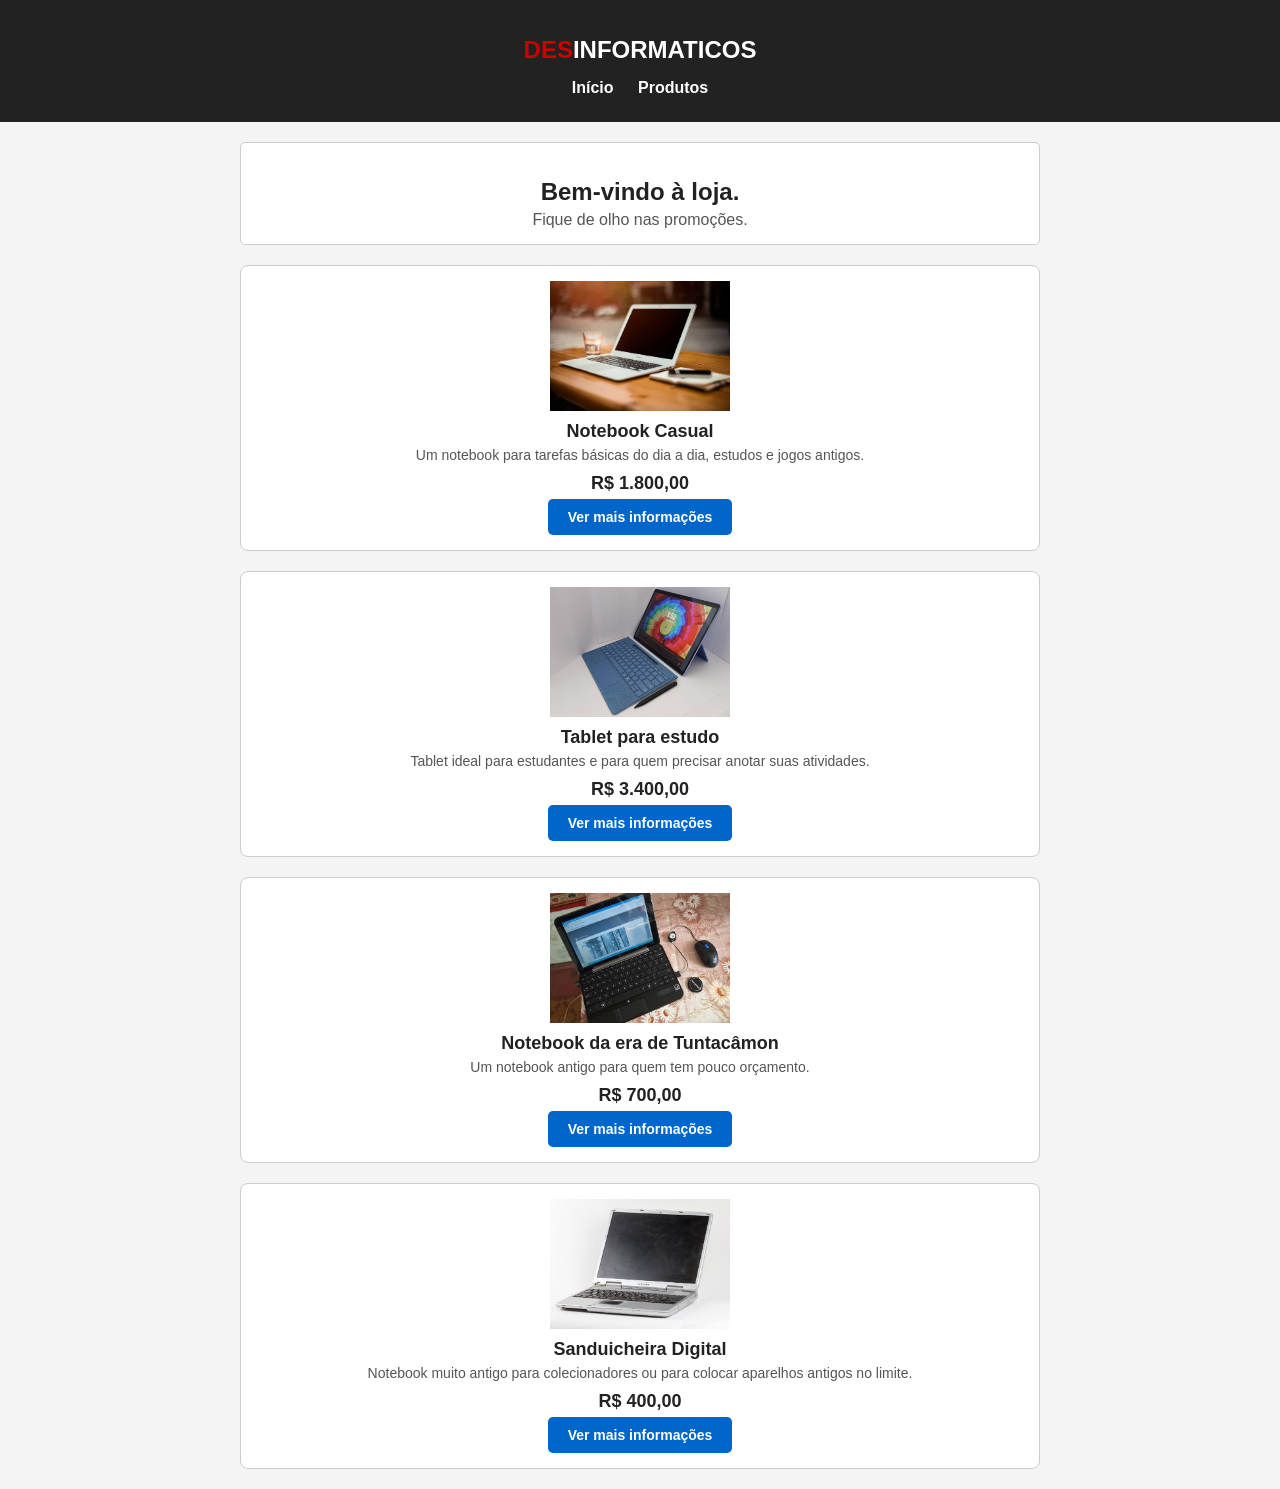
<file: projetofinal/index.html>
<!DOCTYPE html>
<html lang="pt-br">
<head>
    <meta charset="UTF-8">
    <meta name="viewport" content="width=device-width, initial-scale=1.0">
    <meta http-equiv="X-UA-Compatible" content="ie=edge">
    <link rel="stylesheet" href="css/style.css">
    <title>DESINFORMATICOS</title>
</head>
<body>

    <header>
        <h1 class="logo"><span class="vermelho">DES</span>INFORMATICOS</h1>
        <nav>
            <a class="links" href="index.html">Início</a>
            <a class="links" href="produtos.html">Produtos</a>
        </nav>
    </header>

    <main>
        <section class="principal">
            <div class="texto">
                <h2>Bem-vindo à loja.</h2>
                <p>Fique de olho nas promoções.</p>
            </div>
        </section>

        <section class="box">
            <a href="produto01.html">
                <img class="imagem" src="imagens/imagem01.jpg" alt="Notebook Casual">
            </a>
            <div class="conteudo">
                <h2>Notebook Casual</h2>
                <p class="descricao">Um notebook para tarefas básicas do dia a dia, estudos e jogos antigos.</p>
                <h2>R$ 1.800,00</h2>
                <a href="produto01.html" class="botao">Ver mais informações</a>
            </div>
        </section>

        <section class="box">
            <a href="produto02.html">
                <img class="imagem" src="imagens/imagem02.jpg" alt="Tablet para estudo">
            </a>
            <div class="conteudo">
                <h2>Tablet para estudo</h2>
                <p class="descricao">Tablet ideal para estudantes e para quem precisar anotar suas atividades.</p>
                <h2>R$ 3.400,00</h2>
                <a href="produto02.html" class="botao">Ver mais informações</a>
            </div>
        </section>

        <section class="box">
            <a href="produto03.html">
                <img class="imagem" src="imagens/imagem03.jpg" alt="Notebook da era de Tuntacâmon">
            </a>
            <div class="conteudo">
                <h2>Notebook da era de Tuntacâmon</h2>
                <p class="descricao">Um notebook antigo para quem tem pouco orçamento.</p>
                <h2>R$ 700,00</h2>
                <a href="produto03.html" class="botao">Ver mais informações</a>
            </div>
        </section>

        <section class="box">
            <a href="produto04.html">
                <img class="imagem" src="imagens/imagem04.jpg" alt="Sanduicheira Digital">
            </a>
            <div class="conteudo">
                <h2>Sanduicheira Digital</h2>
                <p class="descricao">Notebook muito antigo para colecionadores ou para colocar aparelhos antigos no limite.</p>
                <h2>R$ 400,00</h2>
                <a href="produto04.html" class="botao">Ver mais informações</a>
            </div>
        </section>
    </main>

</body>
</html>
</file>
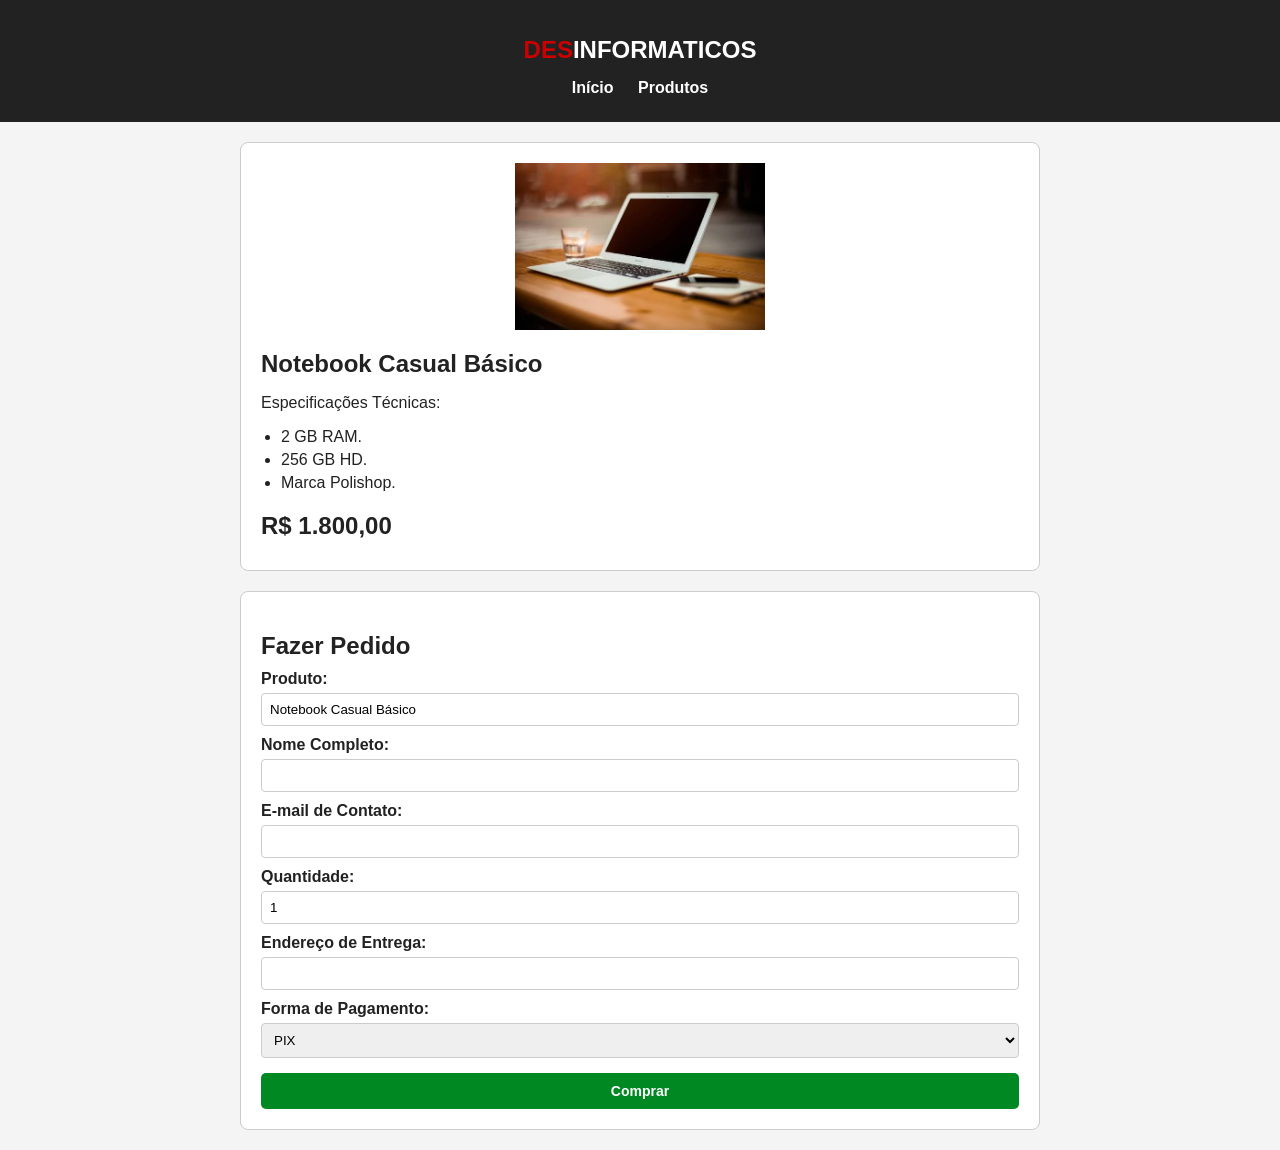
<file: projetofinal/produto01.html>
<!DOCTYPE html>
<html lang="pt-br">
<head>
    <meta charset="UTF-8">
    <meta name="viewport" content="width=device-width, initial-scale=1.0">
    <meta http-equiv="X-UA-Compatible" content="ie=edge">
    <link rel="stylesheet" href="css/style.css">
    <title>Notebook Casual</title>
</head>
<body>

    <header>
        <h1 class="logo"><span class="vermelho">DES</span>INFORMATICOS</h1>
        <nav>
            <a class="links" href="index.html">Início</a>
            <a class="links" href="produtos.html">Produtos</a>
        </nav>
    </header>

    <main class="main-detalhes">
        <section class="box-detalhes">
            <img class="imagem-detalhe" src="imagens/imagem01.jpg" alt="Notebook Antigo">
            <div class="conteudo-detalhe">
                <h2>Notebook Casual Básico</h2>
                <p>Especificações Técnicas:</p>
                <ul>
                    <li>2 GB RAM.</li>
                    <li>256 GB HD.</li>
                    <li>Marca Polishop.</li>
                </ul>
                <h2>R$ 1.800,00</h2>
            </div>
        </section>

        <section class="box-formulario">
            <h2>Fazer Pedido</h2>
            <form action="processa.php" method="POST" onsubmit="confirmarPedido()">
                <label for="produto">Produto:</label>
                <input type="text" name="produto" id="produto" value="Notebook Casual Básico" readonly>

                <label for="nome">Nome Completo:</label>
                <input type="text" name="nome" id="nome" required>

                <label for="email">E-mail de Contato:</label>
                <input type="email" name="email" id="email" required>

                <label for="quantidade">Quantidade:</label>
                <input type="text" name="quantidade" id="quantidade" value="1" required>

                <label for="endereco">Endereço de Entrega:</label>
                <input type="text" name="endereco" id="endereco" required>

                <label for="pagamento">Forma de Pagamento:</label>
                <select name="pagamento" id="pagamento">
                    <option value="PIX">PIX</option>
                    <option value="Cartão de Crédito">Cartão de Crédito</option>
                    <option value="Boleto">Boleto</option>
                </select>

                <input type="submit" value="Comprar" class="botao-comprar">
            </form>
        </section>
    </main>

    <script src="js/script.js"></script>
</body>
</html>
</file>
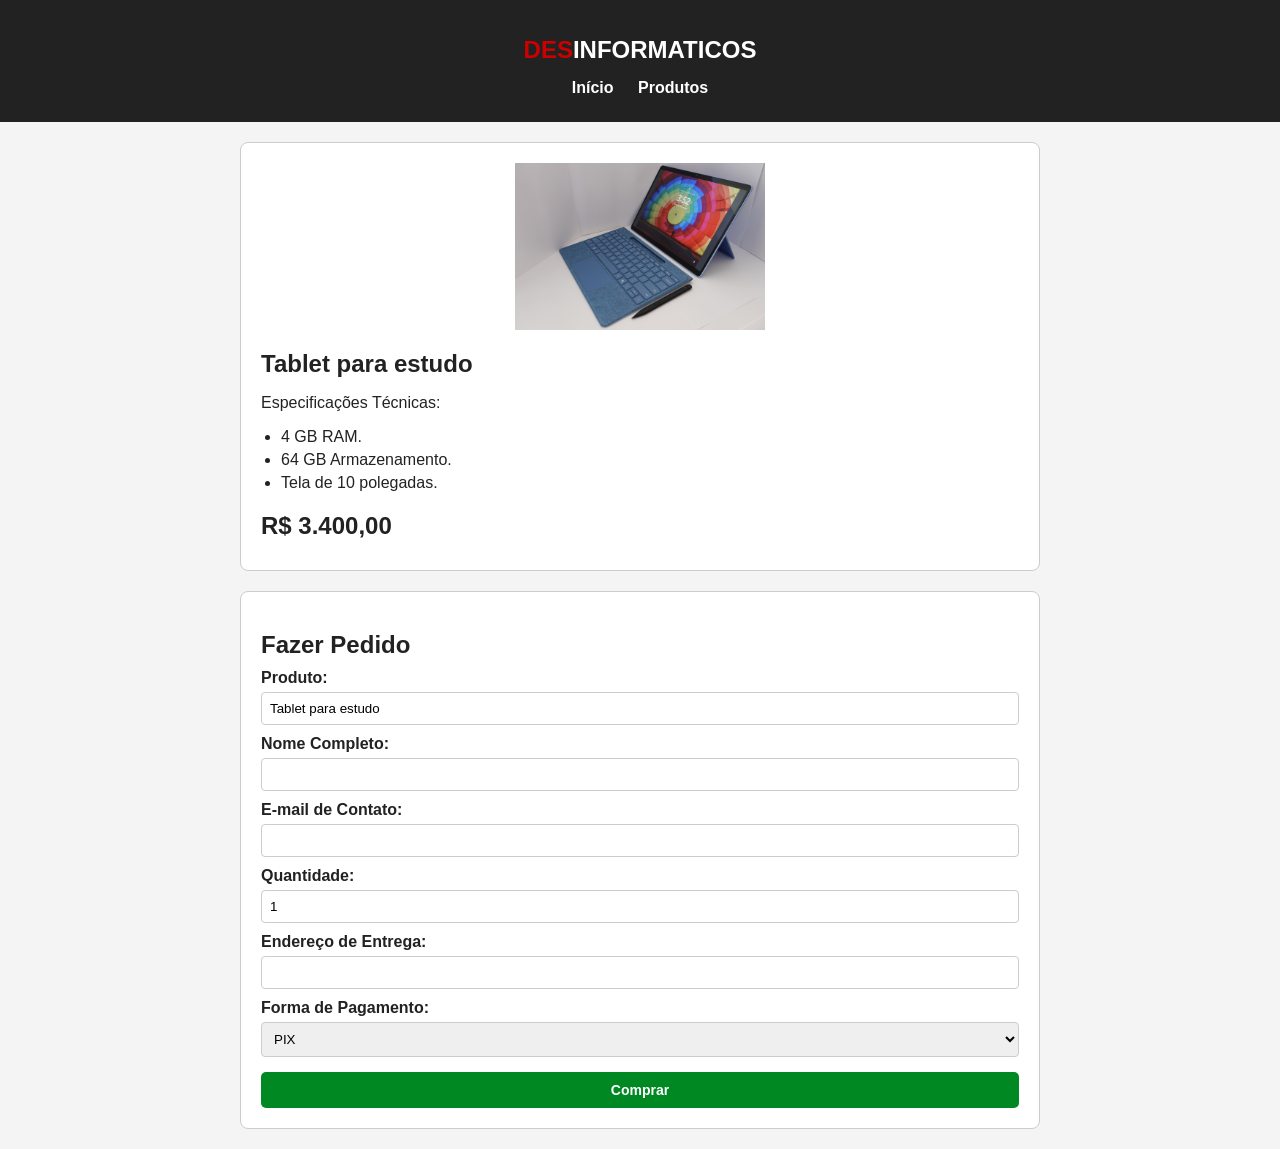
<file: projetofinal/produto02.html>
<!DOCTYPE html>
<html lang="pt-br">
<head>
    <meta charset="UTF-8">
    <meta name="viewport" content="width=device-width, initial-scale=1.0">
    <meta http-equiv="X-UA-Compatible" content="ie=edge">
    <link rel="stylesheet" href="css/style.css">
    <title>Tablet para estudo - Detalhes</title>
</head>
<body>

    <header>
        <h1 class="logo"><span class="vermelho">DES</span>INFORMATICOS</h1>
        <nav>
            <a class="links" href="index.html">Início</a>
            <a class="links" href="produtos.html">Produtos</a>
        </nav>
    </header>

    <main class="main-detalhes">
        <section class="box-detalhes">
            <img class="imagem-detalhe" src="imagens/imagem02.jpg" alt="Tablet para estudo">
            <div class="conteudo-detalhe">
                <h2>Tablet para estudo</h2>
                <p>Especificações Técnicas:</p>
                <ul>
                    <li>4 GB RAM.</li>
                    <li>64 GB Armazenamento.</li>
                    <li>Tela de 10 polegadas.</li>
                </ul>
                <h2>R$ 3.400,00</h2>
            </div>
        </section>

        <section class="box-formulario">
            <h2>Fazer Pedido</h2>
            <form action="processa.php" method="POST" onsubmit="confirmarPedido()">
                <label for="produto">Produto:</label>
                <input type="text" name="produto" id="produto" value="Tablet para estudo" readonly>

                <label for="nome">Nome Completo:</label>
                <input type="text" name="nome" id="nome" required>

                <label for="email">E-mail de Contato:</label>
                <input type="email" name="email" id="email" required>

                <label for="quantidade">Quantidade:</label>
                <input type="text" name="quantidade" id="quantidade" value="1" required>

                <label for="endereco">Endereço de Entrega:</label>
                <input type="text" name="endereco" id="endereco" required>

                <label for="pagamento">Forma de Pagamento:</label>
                <select name="pagamento" id="pagamento">
                    <option value="PIX">PIX</option>
                    <option value="Cartão de Crédito">Cartão de Crédito</option>
                    <option value="Boleto">Boleto</option>
                </select>

                <input type="submit" value="Comprar" class="botao-comprar">
            </form>
        </section>
    </main>

    <script src="js/script.js"></script>
</body>
</html>
</file>
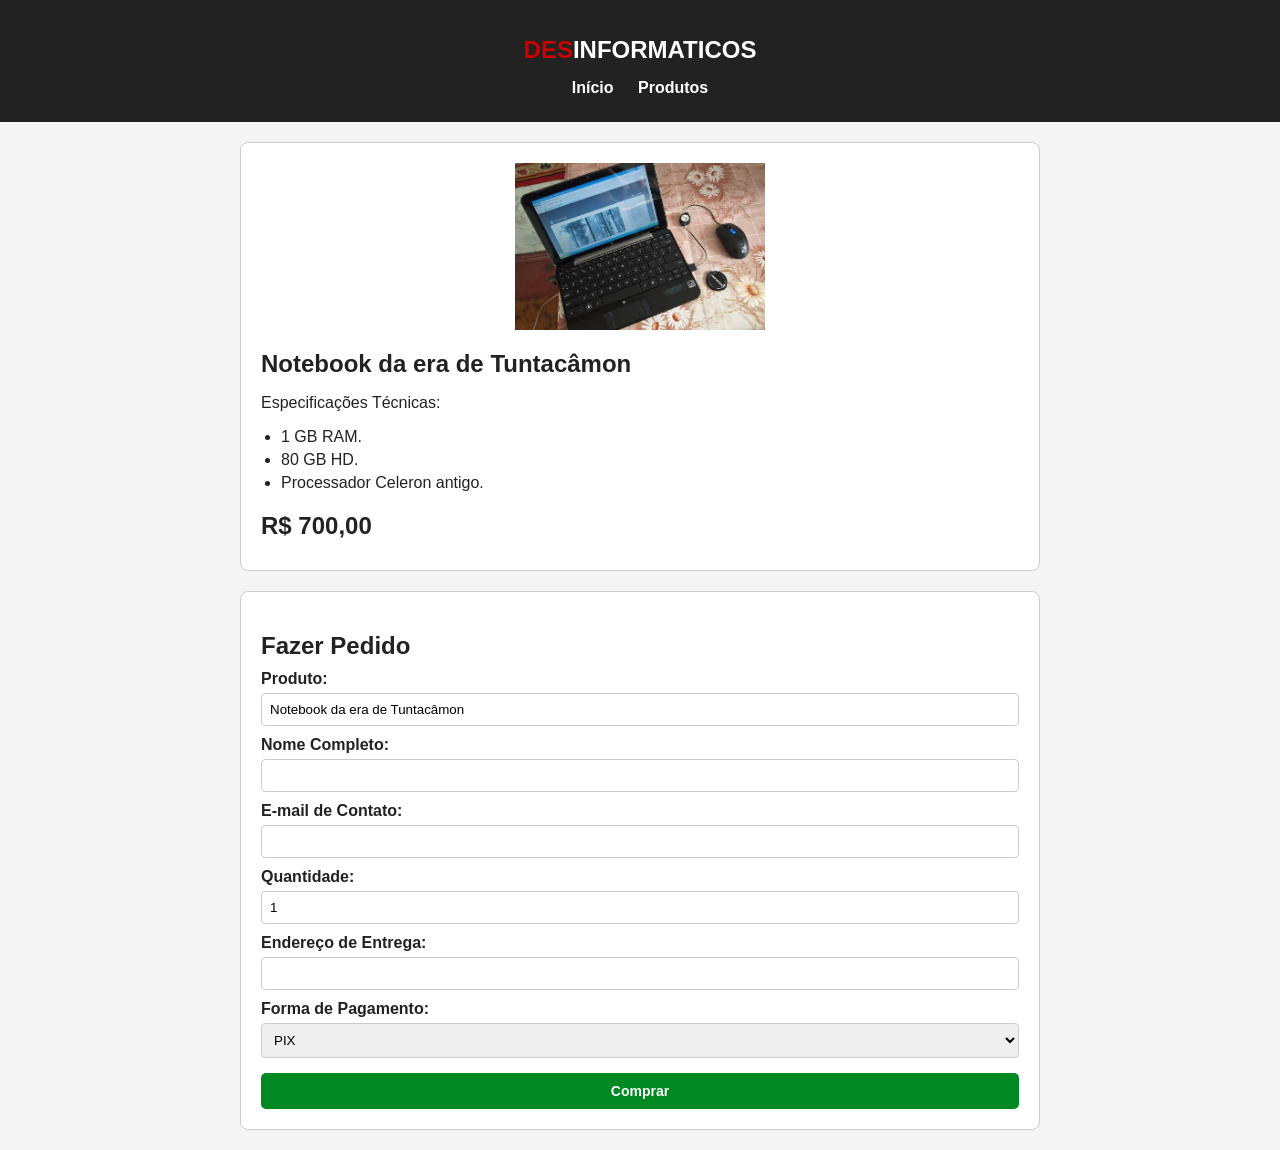
<file: projetofinal/produto03.html>
<!DOCTYPE html>
<html lang="pt-br">
<head>
    <meta charset="UTF-8">
    <meta name="viewport" content="width=device-width, initial-scale=1.0">
    <meta http-equiv="X-UA-Compatible" content="ie=edge">
    <link rel="stylesheet" href="css/style.css">
    <title>Notebook da era de Tuntacâmon - Detalhes</title>
</head>
<body>

    <header>
        <h1 class="logo"><span class="vermelho">DES</span>INFORMATICOS</h1>
        <nav>
            <a class="links" href="index.html">Início</a>
            <a class="links" href="produtos.html">Produtos</a>
        </nav>
    </header>

    <main class="main-detalhes">
        <section class="box-detalhes">
            <img class="imagem-detalhe" src="imagens/imagem03.jpg" alt="Notebook da era de Tuntacâmon">
            <div class="conteudo-detalhe">
                <h2>Notebook da era de Tuntacâmon</h2>
                <p>Especificações Técnicas:</p>
                <ul>
                    <li>1 GB RAM.</li>
                    <li>80 GB HD.</li>
                    <li>Processador Celeron antigo.</li>
                </ul>
                <h2>R$ 700,00</h2>
            </div>
        </section>

        <section class="box-formulario">
            <h2>Fazer Pedido</h2>
            <form action="processa.php" method="POST" onsubmit="confirmarPedido()">
                <label for="produto">Produto:</label>
                <input type="text" name="produto" id="produto" value="Notebook da era de Tuntacâmon" readonly>

                <label for="nome">Nome Completo:</label>
                <input type="text" name="nome" id="nome" required>

                <label for="email">E-mail de Contato:</label>
                <input type="email" name="email" id="email" required>

                <label for="quantidade">Quantidade:</label>
                <input type="text" name="quantidade" id="quantidade" value="1" required>

                <label for="endereco">Endereço de Entrega:</label>
                <input type="text" name="endereco" id="endereco" required>

                <label for="pagamento">Forma de Pagamento:</label>
                <select name="pagamento" id="pagamento">
                    <option value="PIX">PIX</option>
                    <option value="Cartão de Crédito">Cartão de Crédito</option>
                    <option value="Boleto">Boleto</option>
                </select>

                <input type="submit" value="Comprar" class="botao-comprar">
            </form>
        </section>
    </main>

    <script src="js/script.js"></script>
</body>
</html>
</file>
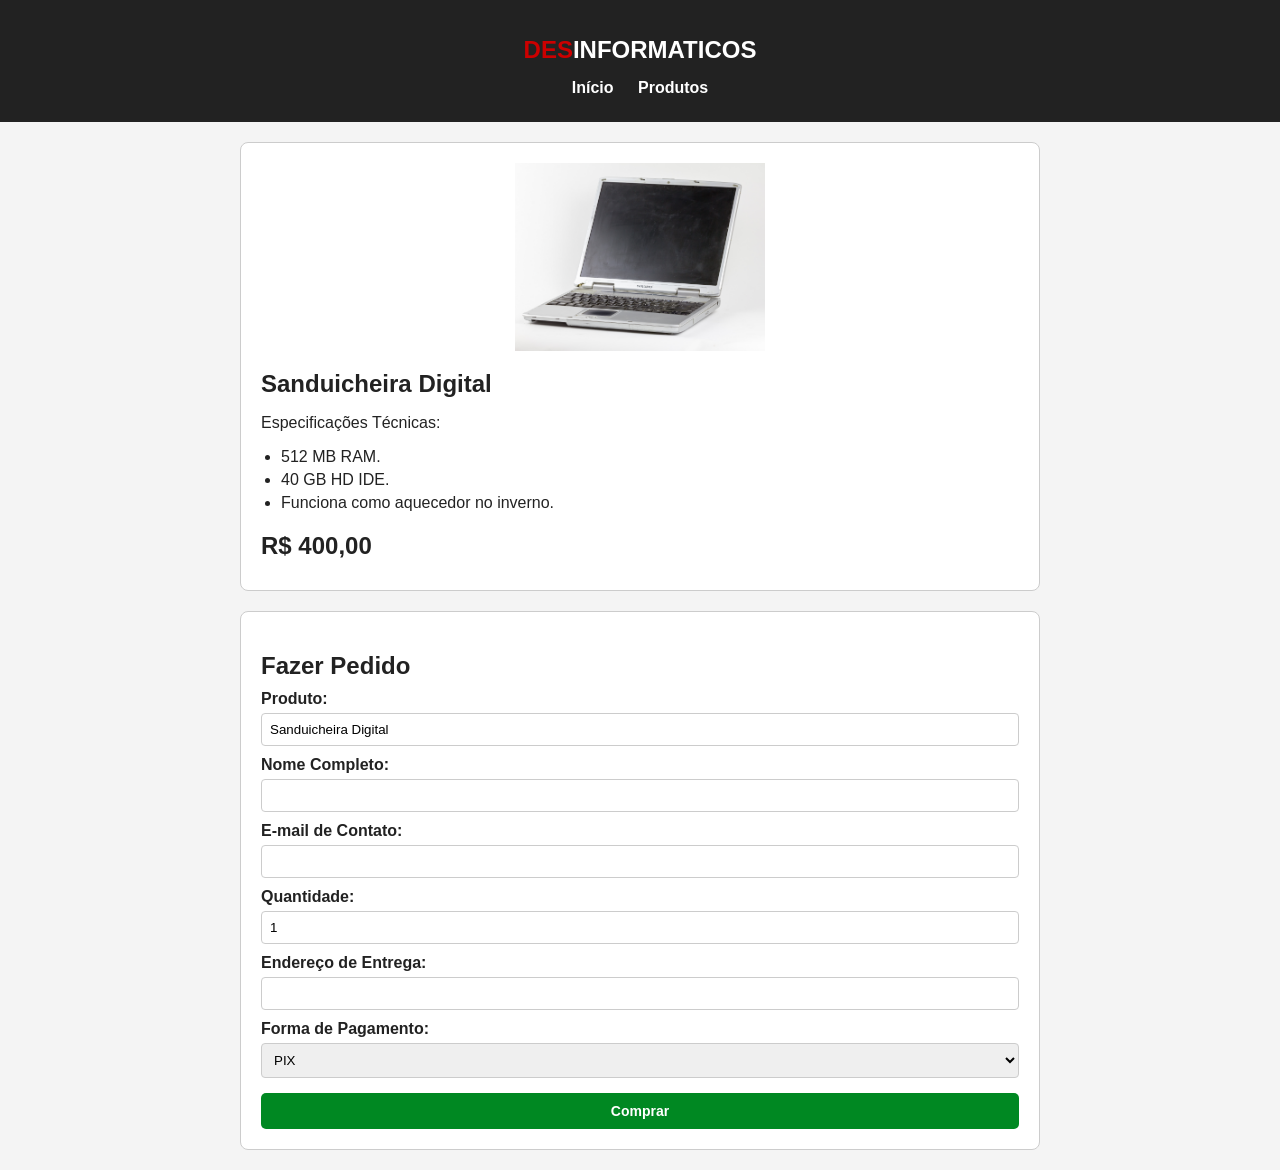
<file: projetofinal/produto04.html>
<!DOCTYPE html>
<html lang="pt-br">
<head>
    <meta charset="UTF-8">
    <meta name="viewport" content="width=device-width, initial-scale=1.0">
    <meta http-equiv="X-UA-Compatible" content="ie=edge">
    <link rel="stylesheet" href="css/style.css">
    <title>Sanduicheira Digital - Detalhes</title>
</head>
<body>

    <header>
        <h1 class="logo"><span class="vermelho">DES</span>INFORMATICOS</h1>
        <nav>
            <a class="links" href="index.html">Início</a>
            <a class="links" href="produtos.html">Produtos</a>
        </nav>
    </header>

    <main class="main-detalhes">
        <section class="box-detalhes">
            <img class="imagem-detalhe" src="imagens/imagem04.jpg" alt="Sanduicheira Digital">
            <div class="conteudo-detalhe">
                <h2>Sanduicheira Digital</h2>
                <p>Especificações Técnicas:</p>
                <ul>
                    <li>512 MB RAM.</li>
                    <li>40 GB HD IDE.</li>
                    <li>Funciona como aquecedor no inverno.</li>
                </ul>
                <h2>R$ 400,00</h2>
            </div>
        </section>

        <section class="box-formulario">
            <h2>Fazer Pedido</h2>
            <form action="processa.php" method="POST" onsubmit="confirmarPedido()">
                <label for="produto">Produto:</label>
                <input type="text" name="produto" id="produto" value="Sanduicheira Digital" readonly>

                <label for="nome">Nome Completo:</label>
                <input type="text" name="nome" id="nome" required>

                <label for="email">E-mail de Contato:</label>
                <input type="email" name="email" id="email" required>

                <label for="quantidade">Quantidade:</label>
                <input type="text" name="quantidade" id="quantidade" value="1" required>

                <label for="endereco">Endereço de Entrega:</label>
                <input type="text" name="endereco" id="endereco" required>

                <label for="pagamento">Forma de Pagamento:</label>
                <select name="pagamento" id="pagamento">
                    <option value="PIX">PIX</option>
                    <option value="Cartão de Crédito">Cartão de Crédito</option>
                    <option value="Boleto">Boleto</option>
                </select>

                <input type="submit" value="Comprar" class="botao-comprar">
            </form>
        </section>
    </main>

    <script src="js/script.js"></script>
</body>
</html>
</file>
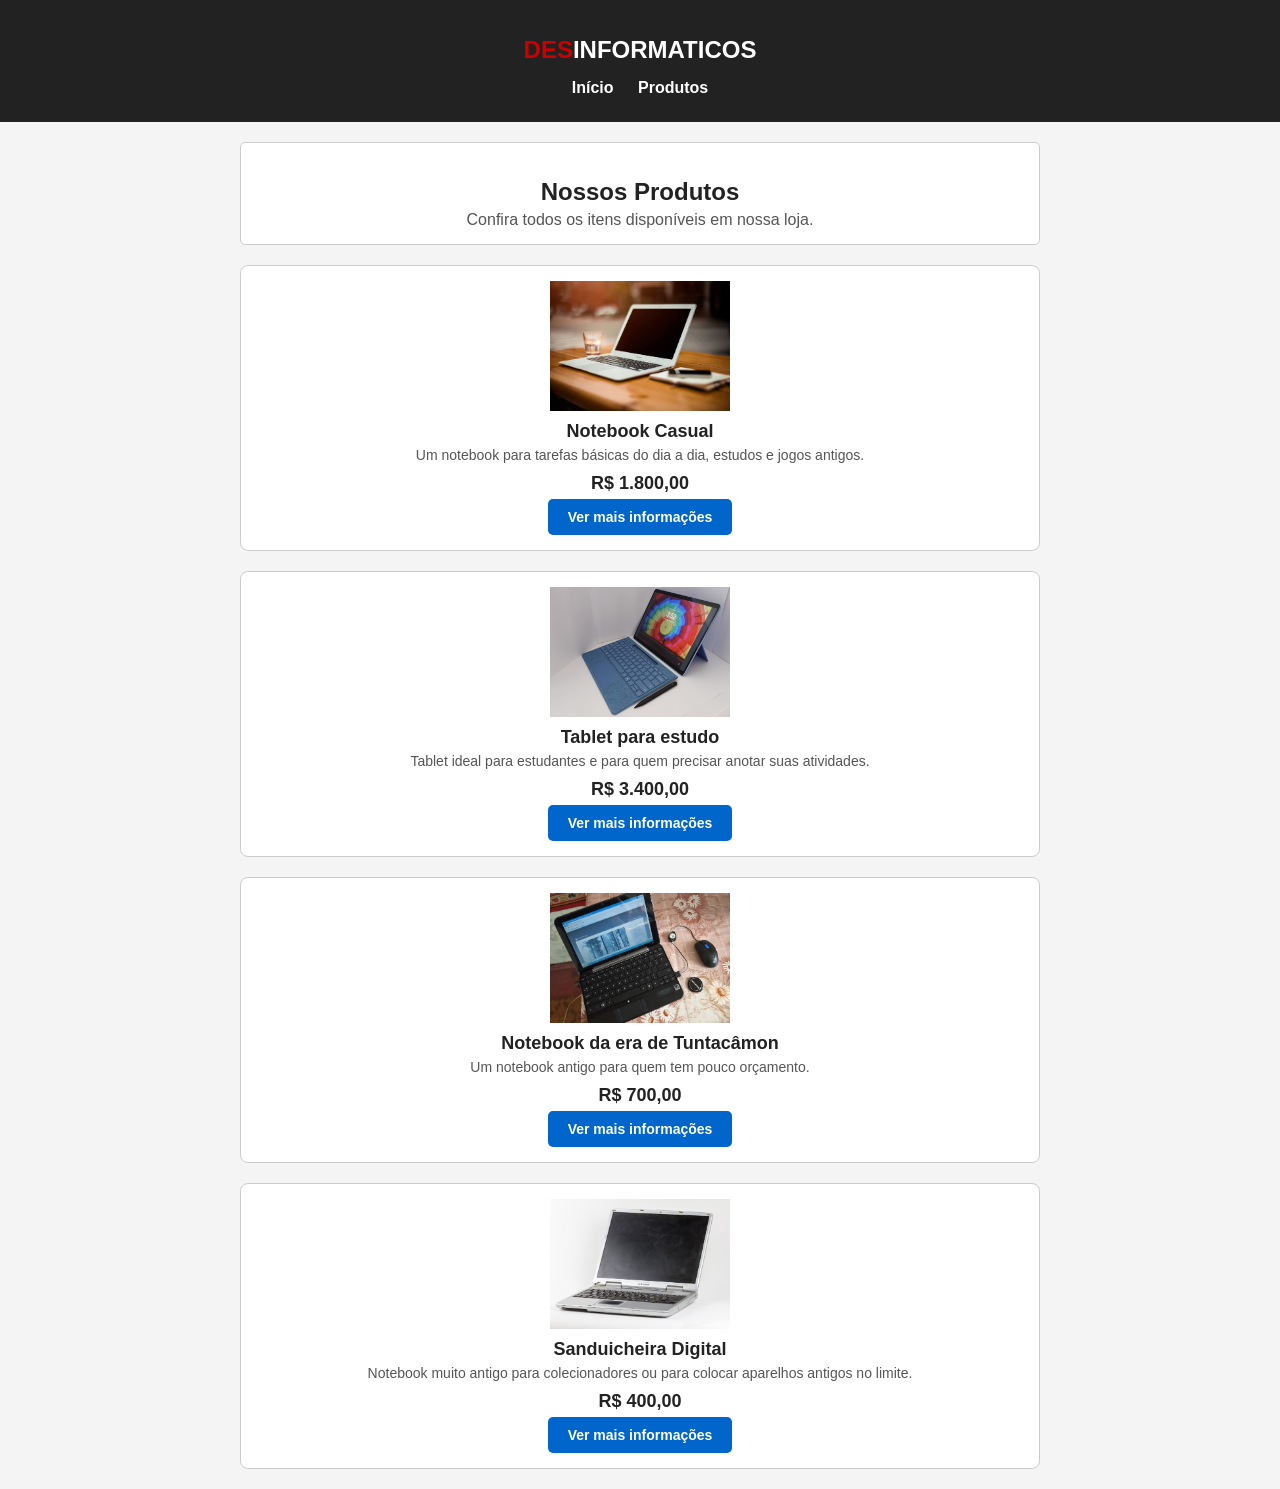
<file: projetofinal/produtos.html>
<!DOCTYPE html>
<html lang="pt-br">
<head>
    <meta charset="UTF-8">
    <meta name="viewport" content="width=device-width, initial-scale=1.0">
    <meta http-equiv="X-UA-Compatible" content="ie=edge">
    <link rel="stylesheet" href="css/style.css">
    <title>DESINFORMATICOS</title>
</head>
<body>
    <header>
        <h1 class="logo"><span class="vermelho">DES</span>INFORMATICOS</h1>
        <nav>
            <a class="links" href="index.html">Início</a>
            <a class="links" href="produtos.html">Produtos</a>
        </nav>
    </header>

    <main>
        <section class="principal">
            <div class="texto">
                <h2>Nossos Produtos</h2>
                <p>Confira todos os itens disponíveis em nossa loja.</p>
            </div>
        </section>

        <div id="lista-produtos">
            <section class="box">
                <a href="produto01.html">
                    <img class="imagem" src="imagens/imagem01.jpg" alt="Notebook Casual">
                </a>
                <div class="conteudo">
                    <h2>Notebook Casual</h2>
                    <p class="descricao">Um notebook para tarefas básicas do dia a dia, estudos e jogos antigos.</p>
                    <h2>R$ 1.800,00</h2>
                    <a href="produto01.html" class="botao">Ver mais informações</a>
                </div>
            </section>

            <section class="box">
                <a href="produto02.html">
                    <img class="imagem" src="imagens/imagem02.jpg" alt="Tablet para estudo">
                </a>
                <div class="conteudo">
                    <h2>Tablet para estudo</h2>
                    <p class="descricao">Tablet ideal para estudantes e para quem precisar anotar suas atividades.</p>
                    <h2>R$ 3.400,00</h2>
                    <a href="produto02.html" class="botao">Ver mais informações</a>
                </div>
            </section>

            <section class="box">
                <a href="produto03.html">
                    <img class="imagem" src="imagens/imagem03.jpg" alt="Notebook da era de Tuntacâmon">
                </a>
                <div class="conteudo">
                    <h2>Notebook da era de Tuntacâmon</h2>
                    <p class="descricao">Um notebook antigo para quem tem pouco orçamento.</p>
                    <h2>R$ 700,00</h2>
                    <a href="produto03.html" class="botao">Ver mais informações</a>
                </div>
            </section>

            <section class="box">
                <a href="produto04.html">
                    <img class="imagem" src="imagens/imagem04.jpg" alt="Sanduicheira Digital">
                </a>
                <div class="conteudo">
                    <h2>Sanduicheira Digital</h2>
                    <p class="descricao">Notebook muito antigo para colecionadores ou para colocar aparelhos antigos no limite.</p>
                    <h2>R$ 400,00</h2>
                    <a href="produto04.html" class="botao">Ver mais informações</a>
                </div>
            </section>
        </div>
    </main>

    <script src="js/script.js"></script>
</body>
</html>
</file>
<file: projetofinal/css/style.css>
body {
    margin: 0;
    font-family: Arial, sans-serif;
    background-color: #f4f4f4;
    color: #222;
}
header {
    background-color: #222;
    color: white;
    padding: 20px;
    text-align: center;
}
.logo {
    margin-bottom: 10px;
    font-size: 24px;
}
.vermelho {
    color: #cc0000;
}
nav {
    padding: 5px 0;
}
.links {
    color: white;
    text-decoration: none;
    margin: 0 10px;
    font-weight: bold;
}
.links:hover {
    text-decoration: underline;
}
main {
    width: 90%;
    max-width: 800px;
    margin: 20px auto;
}
.principal {
    background-color: white;
    border: 1px solid #ccc;
    border-radius: 5px;
    padding: 15px;
    margin-bottom: 20px;
    text-align: center;
}
.principal h2 {
    margin-bottom: 5px;
}
.principal p {
    margin: 0;
    color: #555;
}
.box {
    background-color: white;
    border: 1px solid #ccc;
    border-radius: 8px;
    padding: 15px;
    margin-bottom: 20px;
    text-align: center;
}
.imagem {
    width: 180px;
    height: 130px;
    display: block;
    margin: 0 auto 10px auto;
}
.conteudo h2 {
    margin: 5px 0;
    font-size: 18px;
}
.descricao {
    font-size: 14px;
    color: #555;
    margin: 5px 0 10px 0;
}
.botao {
    display: inline-block;
    background-color: #0066cc;
    color: white;
    padding: 10px 20px;
    border-radius: 5px;
    text-decoration: none;
    font-size: 14px;
    font-weight: bold;
}
.botao:hover {
    opacity: 0.8;
}

.main-detalhes {
    width: 90%;
    max-width: 800px;
    margin: 20px auto;
}
.box-detalhes {
    background-color: white;
    border: 1px solid #ccc;
    border-radius: 8px;
    padding: 20px;
    margin-bottom: 20px;
    text-align: center;
}
.imagem-detalhe {
    width: 250px;
    height: auto;
    display: block;
    margin: 0 auto 15px auto;
}
.conteudo-detalhe {
    text-align: left;
}
.conteudo-detalhe h2 {
    margin-bottom: 10px;
}
.conteudo-detalhe ul {
    margin: 10px 0;
    padding-left: 20px;
}
.conteudo-detalhe li {
    margin-bottom: 5px;
}
.box-formulario {
    background-color: white;
    border: 1px solid #ccc;
    border-radius: 8px;
    padding: 20px;
    margin-bottom: 20px;
}
.box-formulario h2 {
    margin-bottom: 10px;
}
form label {
    display: block;
    margin: 10px 0 5px 0;
    font-weight: bold;
}
form input,
form select {
    width: 100%;
    padding: 8px;
    border: 1px solid #ccc;
    border-radius: 4px;
    box-sizing: border-box;
}
.botao-comprar {
    display: inline-block;
    background-color: #008822;
    color: white;
    padding: 10px 20px;
    border: none;
    border-radius: 5px;
    cursor: pointer;
    font-weight: bold;
    font-size: 14px;
    margin-top: 15px;
}
.botao-comprar:hover {
    opacity: 0.8;
}
</file>
